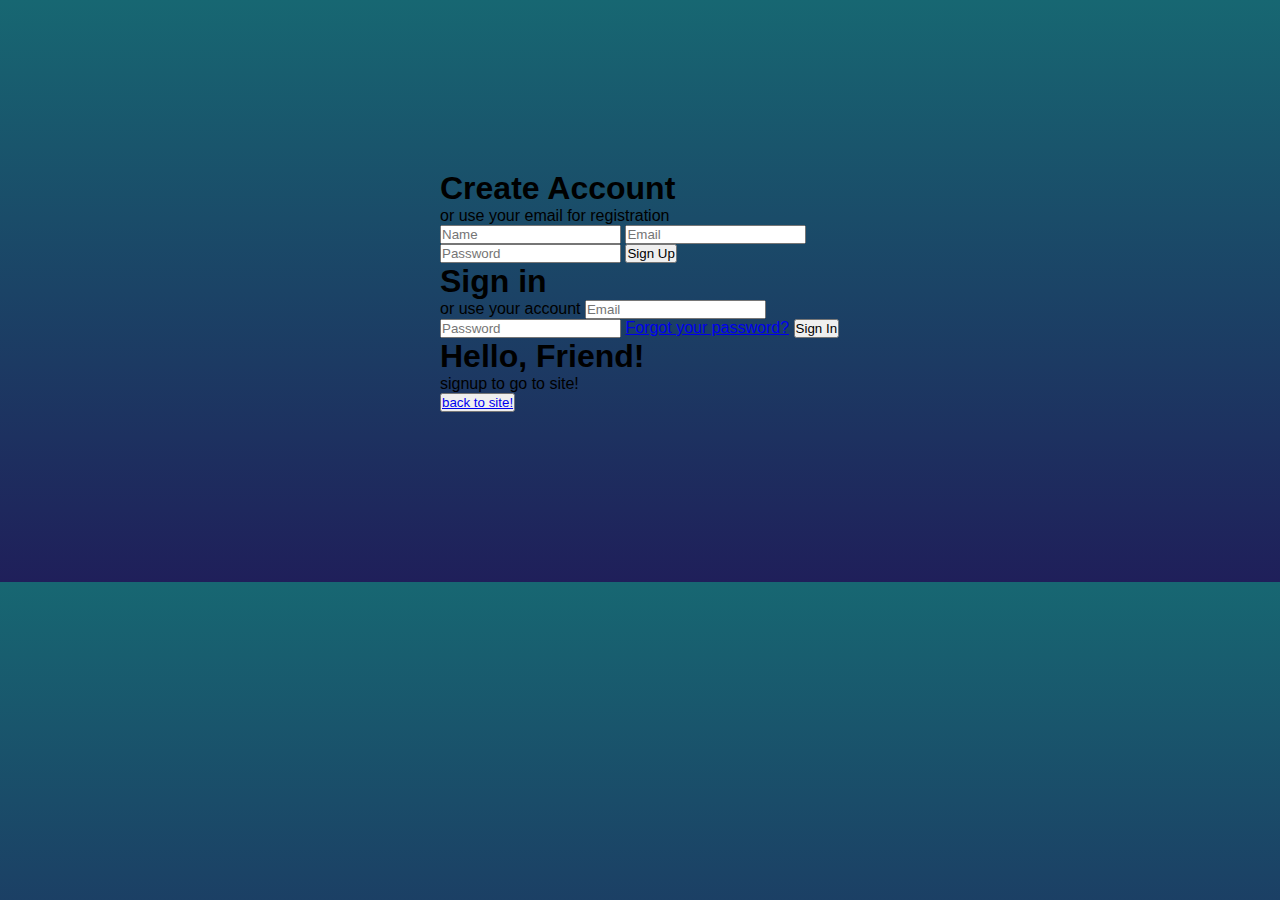
<file: index.html>
<!DOCTYPE html>
<html lang="en">
<head>
    <meta charset="UTF-8">
    <meta name="viewport" content="width=device-width, initial-scale=1.0">
    <title>Document</title>
    <link rel="stylesheet" href="style.css">
    <link rel="stylesheet" href="https://cdn.jsdelivr.net/npm/bootstrap-icons@1.11.2/font/bootstrap-icons.min.css">
</head>
<body>
    
<div class="container" id="container">
	<div class="form-container sign-up-container">
		<form action="#">
			<h1>Create Account</h1>
		
			<span>or use your email for registration</span>
			<input type="text" placeholder="Name" />
			<input type="email" placeholder="Email" />
			<input type="password" placeholder="Password" />
			<button>Sign Up</button>
		</form>
	</div>
	<div class="form-container sign-in-container">
		<form action="#">
			<h1>Sign in</h1>
			<div class="social-container">
				<a href="#" class="social"><i class="fab fa-facebook-f"></i></a>
				<a href="#" class="social"><i class="fab fa-google-plus-g"></i></a>
				<a href="#" class="social"><i class="fab fa-linkedin-in"></i></a>
			</div>
			<span>or use your account</span>
			<input type="email" placeholder="Email" />
			<input type="password" placeholder="Password" />
			<a href="#">Forgot your password?</a>
			<button>Sign In</button>
		</form>
	</div>
	<div class="overlay-container">
		<div class="overlay">
			<div class="overlay-panel overlay-left">
				
			
			</div>
			<div class="overlay-panel overlay-right">
				<h1>Hello, Friend!</h1>
				<p>signup to go to site!</p>
                <button><a href="file:///C:/Users/ILIYA/Desktop/shop/index.html">back to site!</a></button>
				
			</div>
		</div>
	</div>
</div>



    
</body>
</html>
</file>
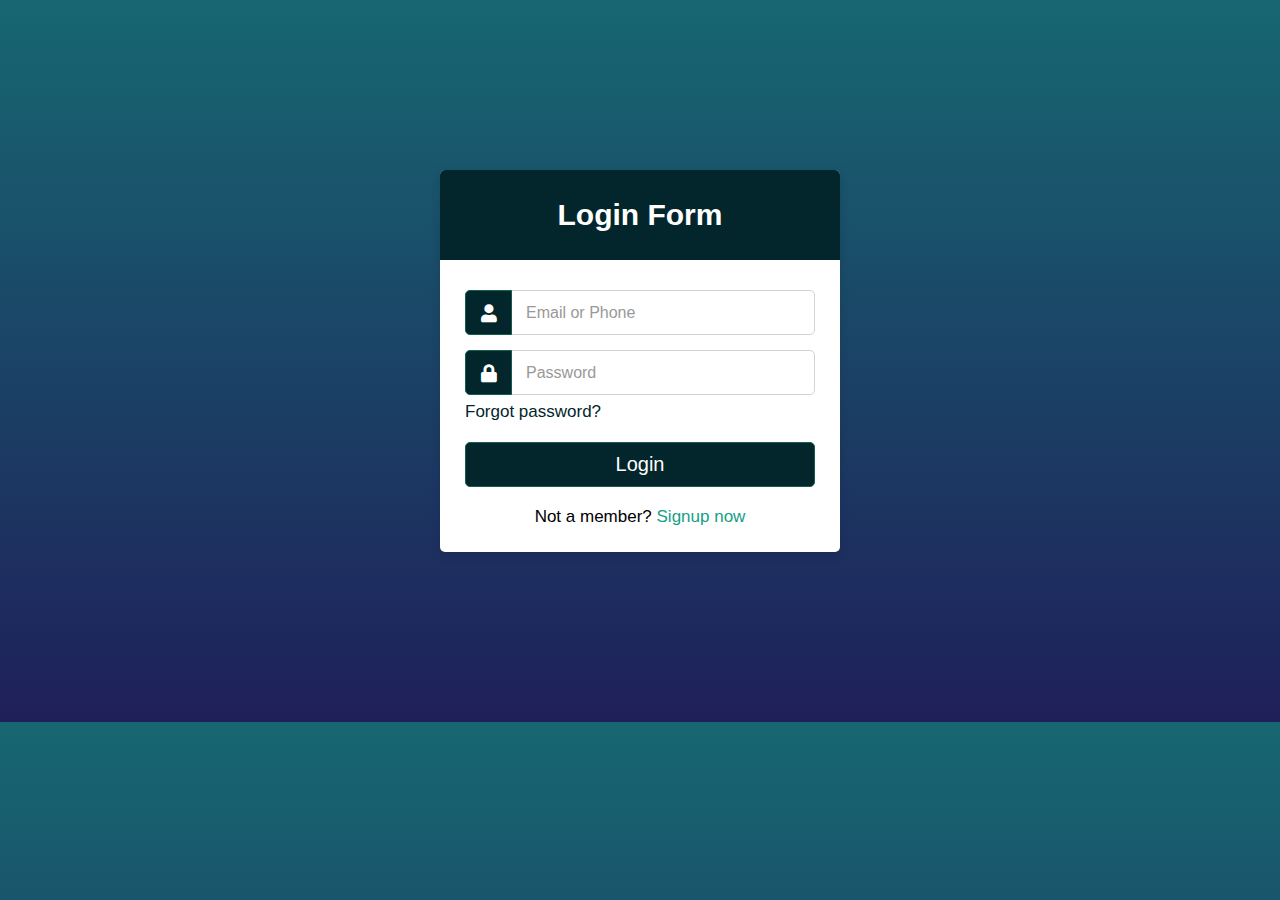
<file: login.html>
<!DOCTYPE html>
<!-- Created By CodingLab - www.codinglabweb.com -->
<html lang="en" dir="ltr">
  <head>
    <meta charset="utf-8">
    <meta name="viewport" content="width=device-width, initial-scale=1.0">
     <title>Login Form </title> 
    <link rel="stylesheet" href="style.css">
    <link rel="stylesheet" href="https://cdnjs.cloudflare.com/ajax/libs/font-awesome/5.15.2/css/all.min.css"/>
  </head>
  <body>
    <div class="container">
      <div class="wrapper">
        <div class="title"><span>Login Form</span></div>
        <form action="#">
          <div class="row">
            <i class="fas fa-user"></i>
            <input type="text" placeholder="Email or Phone" required>
          </div>
          <div class="row">
            <i class="fas fa-lock"></i>
            <input type="password" placeholder="Password" required>
          </div>
          <div class="pass"><a href="#">Forgot password?</a></div>
          <div class="row button">
            <input type="submit" value="Login">
          </div>
          <div class="signup-link">Not a member? <a href="#">Signup now</a></div>
        </form>
      </div>
    </div>

  </body>
</html>
</file>
<file: style.css>
*{
    margin: 0;
    padding: 0;
    box-sizing: border-box;
    font-family: 'Poppins',sans-serif;
  }
  body{
   background-image: linear-gradient(#176772,rgb(31, 31, 90));

    overflow: hidden;
   
  }
  ::selection{
    background: #02262b;
  }
  .container{
    max-width: 440px;
    padding: 0 20px;
    margin: 170px auto;
    
  }
  .wrapper{
    width: 100%;
    background: #fff;
    border-radius: 5px;
    box-shadow: 0px 4px 10px 1px rgba(0,0,0,0.1);
  }
  .wrapper .title{
    height: 90px;
    background:#02262b;
    border-radius: 5px 5px 0 0;
    color: #fff;
    font-size: 30px;
    font-weight: 600;
    display: flex;
    align-items: center;
    justify-content: center;
  }
  .wrapper form{
    padding: 30px 25px 25px 25px;
  }
  .wrapper form .row{
    height: 45px;
    margin-bottom: 15px;
    position: relative;
  }
  .wrapper form .row input{
    height: 100%;
    width: 100%;
    outline: none;
    padding-left: 60px;
    border-radius: 5px;
    border: 1px solid lightgrey;
    font-size: 16px;
    transition: all 0.3s ease;
  }
  form .row input:focus{
    border-color: #02262b;
    box-shadow: inset 0px 0px 2px 2px rgba(26,188,156,0.25);
  }
  form .row input::placeholder{
    color: #999;
  }
  .wrapper form .row i{
    position: absolute;
    width: 47px;
    height: 100%;
    color: #fff;
    font-size: 18px;
    background: #02262b;
    border: 1px solid #0f5f4f;
    border-radius: 5px 0 0 5px;
    display: flex;
    align-items: center;
    justify-content: center;
  }
  .wrapper form .pass{
    margin: -8px 0 20px 0;
  }
  .wrapper form .pass a{
    color:#02262b;
    font-size: 17px;
    text-decoration: none;
  }
  .wrapper form .pass a:hover{
    text-decoration: underline;
  }
  .wrapper form .button input{
    color: #fff;
    font-size: 20px;
    font-weight: 500;
    padding-left: 0px;
    background: #02262b;
    border: 1px solid #195c4e;
    cursor: pointer;
  }
  form .button input:hover{
    background: #12876f;
  }
  .wrapper form .signup-link{
    text-align: center;
    margin-top: 20px;
    font-size: 17px;
  }
  .wrapper form .signup-link a{
    color: #16a085;
    text-decoration: none;
  }
  form .signup-link a:hover{
    text-decoration: underline;
  }
</file>
